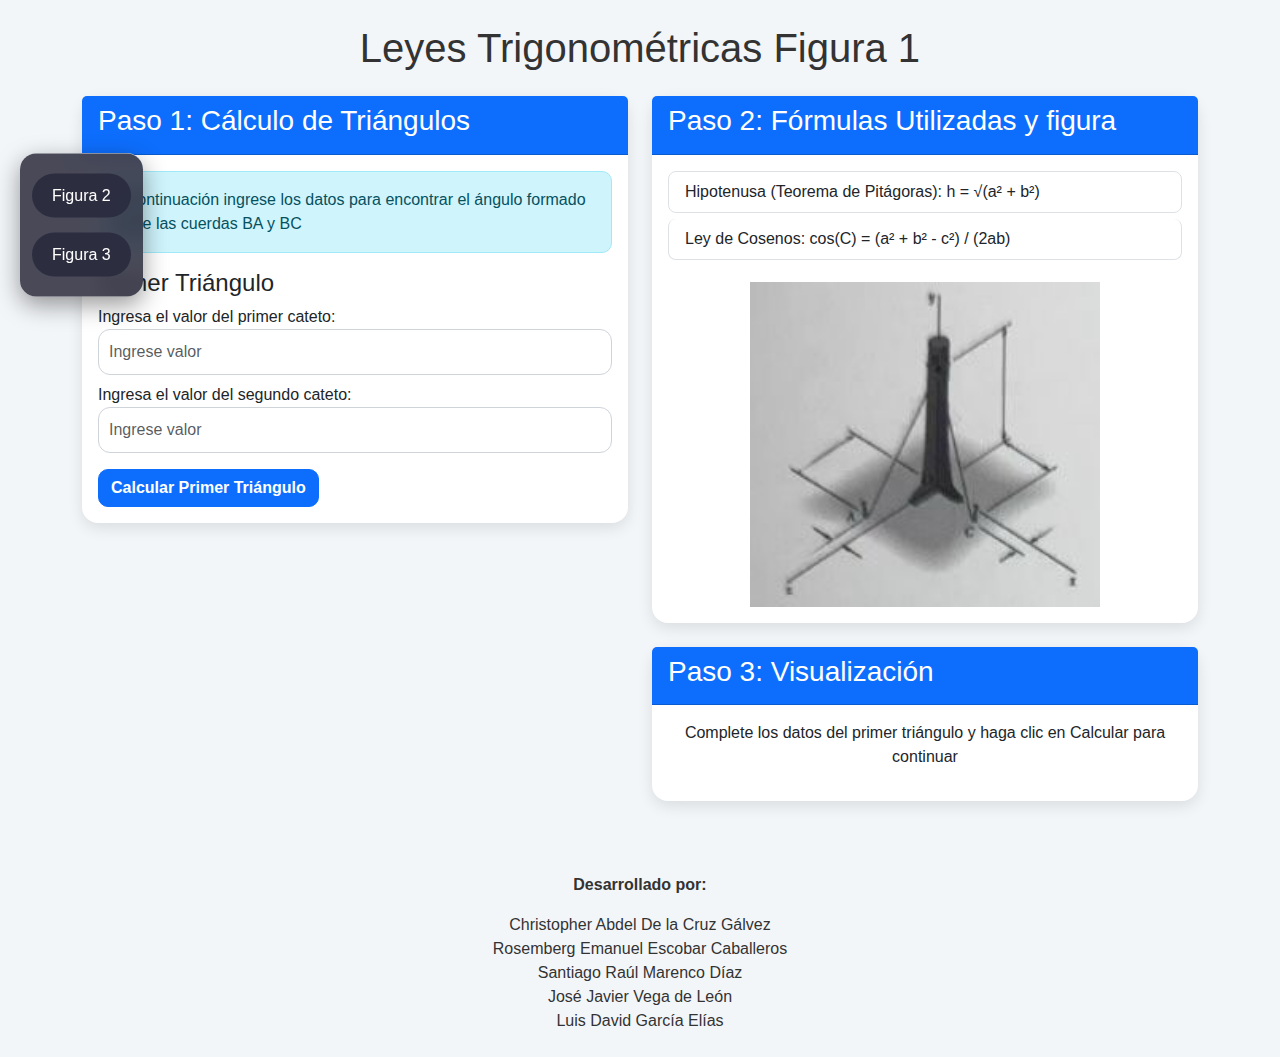
<file: index.html>
<!DOCTYPE html>
<html lang="en">
<head>
    <meta charset="UTF-8">
    <meta name="viewport" content="width=device-width, initial-scale=1.0">
    <title> Figura1 </title>
    <link href="https://cdnjs.cloudflare.com/ajax/libs/bootstrap/5.3.0/css/bootstrap.min.css" rel="stylesheet">
    <link rel="stylesheet" href="Figura1style.css">
</head>
<body>
    <nav class="side-menu">
        <a href="Figura2.html">Figura 2</a>
        <a href="Figura3.html">Figura 3</a>
    </nav>    
  
    <div class="container">
        <h1 class="text-center my-4">Leyes Trigonométricas Figura 1</h1>
        
        <div class="row mt-4">
            <div class="col-md-6">
                <div class="card">
                    <div class="card-header bg-primary text-white">
                        <h3>Paso 1: Cálculo de Triángulos</h3>
                    </div>
                    <div class="card-body">
                        <div class="alert alert-info">
                            A continuación ingrese los datos para encontrar el ángulo formado entre las cuerdas BA y BC
                        </div>
                        
                        <h4>Primer Triángulo</h4>
                        <div class="form-group">
                            <label for="catetoA">Ingresa el valor del primer cateto:</label>
                            <input type="number" id="catetoA" class="form-control" step="0.01" placeholder="Ingrese valor" />
                        </div>
                        <div class="form-group mt-2">
                            <label for="catetoB">Ingresa el valor del segundo cateto:</label>
                            <input type="number" id="catetoB" class="form-control" step="0.01" placeholder="Ingrese valor" />
                        </div>
                        
                        <div id="resultadoPaso1" class="alert alert-success mt-3" style="display: none;">
                            Hipotenusa del primer triángulo: <span id="hipotenusa1Resultado"></span>
                        </div>

                        <div id="paso2Form" style="display: none;">
                            <h4 class="mt-3">Segundo Triángulo</h4>
                            <div class="form-group">
                                <label for="catetoOtro">Ingresa el primer valor del cateto:</label>
                                <input type="number" id="catetoOtro" class="form-control" step="0.01" placeholder="Ingrese valor" />
                            </div>
                            <div class="form-group mt-2">
                                <label for="catetoOtro2">Ingresa el segundo valor del cateto:</label>
                                <input type="number" id="catetoOtro2" class="form-control" step="0.01" placeholder="Ingrese valor" />
                            </div>
                        </div>
                        
                        <div id="resultadoPaso2" class="alert alert-success mt-3" style="display: none;">
                            Hipotenusa del segundo triángulo: <span id="hipotenusa2Resultado"></span>
                        </div>

                        <div id="paso3Form" style="display: none;">
                            <h4 class="mt-3">Tercer Triángulo</h4>
                            <div class="form-group">
                                <label for="altura">Ingresa el valor de la altura:</label>
                                <input type="number" id="altura" class="form-control" step="0.01" placeholder="Ingrese valor" />
                            </div>
                        </div>
                        
                        <div id="resultadoPaso3" class="alert alert-success mt-3" style="display: none;">
                            Hipotenusa del tercer triángulo: <span id="hipotenusa3Resultado"></span>
                        </div>

                        <div id="paso4Info" style="display: none;">
                            <h4 class="mt-3">Cuarto Triángulo</h4>
                            <p>El cateto C es igual a la altura: <span id="alturaValor"></span></p>
                            <p>El cateto D es igual a la hipotenusa del segundo triángulo: <span id="hipotenusa2Valor"></span></p>
                        </div>
                        
                        <div id="resultadoPaso4" class="alert alert-success mt-3" style="display: none;">
                            Hipotenusa del cuarto triángulo: <span id="hipotenusa4Resultado"></span>
                        </div>

                        <div id="paso5Info" style="display: none;">
                            <h4 class="mt-3">Quinto Triángulo</h4>
                            <p>Usando la base calculada y las hipotenusas anteriores</p>
                        </div>
                        
                        <button id="calcularPaso1" class="btn btn-primary mt-3">Calcular Primer Triángulo</button>
                        <button id="calcularPaso2" class="btn btn-success mt-3" style="display: none;">Continuar con Segundo Triángulo</button>
                        <button id="calcularPaso3" class="btn btn-info mt-3" style="display: none;">Continuar con Tercer Triángulo</button>
                        <button id="calcularPaso4" class="btn btn-warning mt-3" style="display: none;">Continuar con Cuarto Triángulo</button>
                        <button id="calcularPaso5" class="btn btn-danger mt-3" style="display: none;">Calcular Quinto Triángulo y Finalizar</button>
                        
                        <div id="resultadoFinal" style="display: none;">
                            <div class="alert alert-success mt-3">
                                <h4 class="alert-heading">¡Cálculos Completados!</h4>
                                <p>Ángulo C calculado: <span id="anguloCResultado"></span>°</p>
                            </div>
                            
                            <div class="mt-4">
                                <h4>Resultados Finales:</h4>
                                <div class="card">
                                    <div class="card-header bg-primary text-white">
                                        <h5 class="mb-0">Resumen de Todos los Cálculos</h5>
                                    </div>
                                    <div class="card-body">
                                        <ul class="list-group">
                                            <li class="list-group-item d-flex justify-content-between align-items-center list-group-item-primary">
                                                Hipotenusa del primer triángulo
                                                <span id="hipotenusa1Final" class="badge bg-primary rounded-pill"></span>
                                            </li>
                                            <li class="list-group-item d-flex justify-content-between align-items-center list-group-item-success">
                                                Hipotenusa del segundo triángulo
                                                <span id="hipotenusa2Final" class="badge bg-success rounded-pill"></span>
                                            </li>
                                            <li class="list-group-item d-flex justify-content-between align-items-center list-group-item-info">
                                                Hipotenusa del tercer triángulo
                                                <span id="hipotenusa3Final" class="badge bg-info rounded-pill"></span>
                                            </li>
                                            <li class="list-group-item d-flex justify-content-between align-items-center list-group-item-warning">
                                                Hipotenusa del cuarto triángulo
                                                <span id="hipotenusa4Final" class="badge bg-warning rounded-pill"></span>
                                            </li>
                                            <li class="list-group-item d-flex justify-content-between align-items-center list-group-item-danger">
                                                Base del quinto triángulo
                                                <span id="baseTrianguloFinal" class="badge bg-danger rounded-pill"></span>
                                            </li>
                                            <li class="list-group-item d-flex justify-content-between align-items-center active">
                                                El ángulo C es
                                                <span id="anguloCFinal" class="badge bg-light text-dark rounded-pill"></span>
                                            </li>
                                        </ul>
                                    </div>
                                </div>
                            </div>
                            
                            <button id="reiniciar" class="btn btn-primary mt-3">Reiniciar Cálculos</button>
                        </div>
                    </div>
                </div>
            </div>
            
            <div class="col-md-6">
                <div class="card">
                    <div class="card-header bg-primary text-white">
                        <h3>Paso 2: Fórmulas Utilizadas y figura</h3>
                    </div>
                    <div class="card-body">
                        <ul class="list-group">
                            <li class="list-group-item">Hipotenusa (Teorema de Pitágoras): h = √(a² + b²)</li>
                            <li class="list-group-item">Ley de Cosenos: cos(C) = (a² + b² - c²) / (2ab)</li>
                        </ul>
                        <div class="text-center mt-3">
                            <center><img id="figura3Imagen" src="Figuras/Figura1.jpg" width="350px" height="325px"></center>
                        </div>
                    </div>
                </div>
                <div class="card mt-4">
                    <div class="card-header bg-primary text-white">
                        <h3>Paso 3: Visualización</h3>
                    </div>
                    <div class="card-body">
                        <div id="visualizacionInicial" class="text-center">
                            <p>Complete los datos del primer triángulo y haga clic en Calcular para continuar</p>
                        </div>
                        
                        <div id="visualizacionPaso1" style="display: none;">
                            <h5>Primer Triángulo</h5>
                            <div class="triangle-container" id="triangulo1Container">
                                <!-- Se llenará dinámicamente mediante JavaScript -->
                            </div>
                        </div>

                        <div id="visualizacionPaso2" class="mt-3" style="display: none;">
                            <h5>Segundo Triángulo</h5>
                            <div class="triangle-container" id="triangulo2Container">
                                <!-- Se llenará dinámicamente mediante JavaScript -->
                            </div>
                        </div>

                        <div id="visualizacionPaso3" class="mt-3" style="display: none;">
                            <h5>Tercer Triángulo</h5>
                            <div class="triangle-container" id="triangulo3Container">
                                <!-- Se llenará dinámicamente mediante JavaScript -->
                            </div>
                        </div>

                        <div id="visualizacionPaso4" class="mt-3" style="display: none;">
                            <h5>Cuarto Triángulo</h5>
                            <div class="triangle-container" id="triangulo4Container">
                                <!-- Se llenará dinámicamente mediante JavaScript -->
                            </div>
                        </div>

                        <div id="visualizacionPaso5" class="mt-3" style="display: none;">
                            <h5>Quinto Triángulo y Ángulo C</h5>
                            <div class="triangle-container" id="triangulo5Container">
                                <!-- Se llenará dinámicamente mediante JavaScript -->
                            </div>
                        </div>
                    </div>
                </div>
            </div>
        </div>
    </div>

    <footer class="text-center py-4 mt-5">
        <strong><p>Desarrollado por:</p></strong>
        <li>Christopher Abdel De la Cruz Gálvez</li>
                <li>Rosemberg Emanuel Escobar Caballeros</li>
                <li>Santiago Raúl Marenco Díaz</li>
                <li>José Javier Vega de León</li>
                <li>Luis David García Elías</li>
    </footer>

    <script src="https://cdnjs.cloudflare.com/ajax/libs/bootstrap/5.3.0/js/bootstrap.bundle.min.js"></script>
    <script src="Figura1script.js"></script>

</body>
</html>
</file>
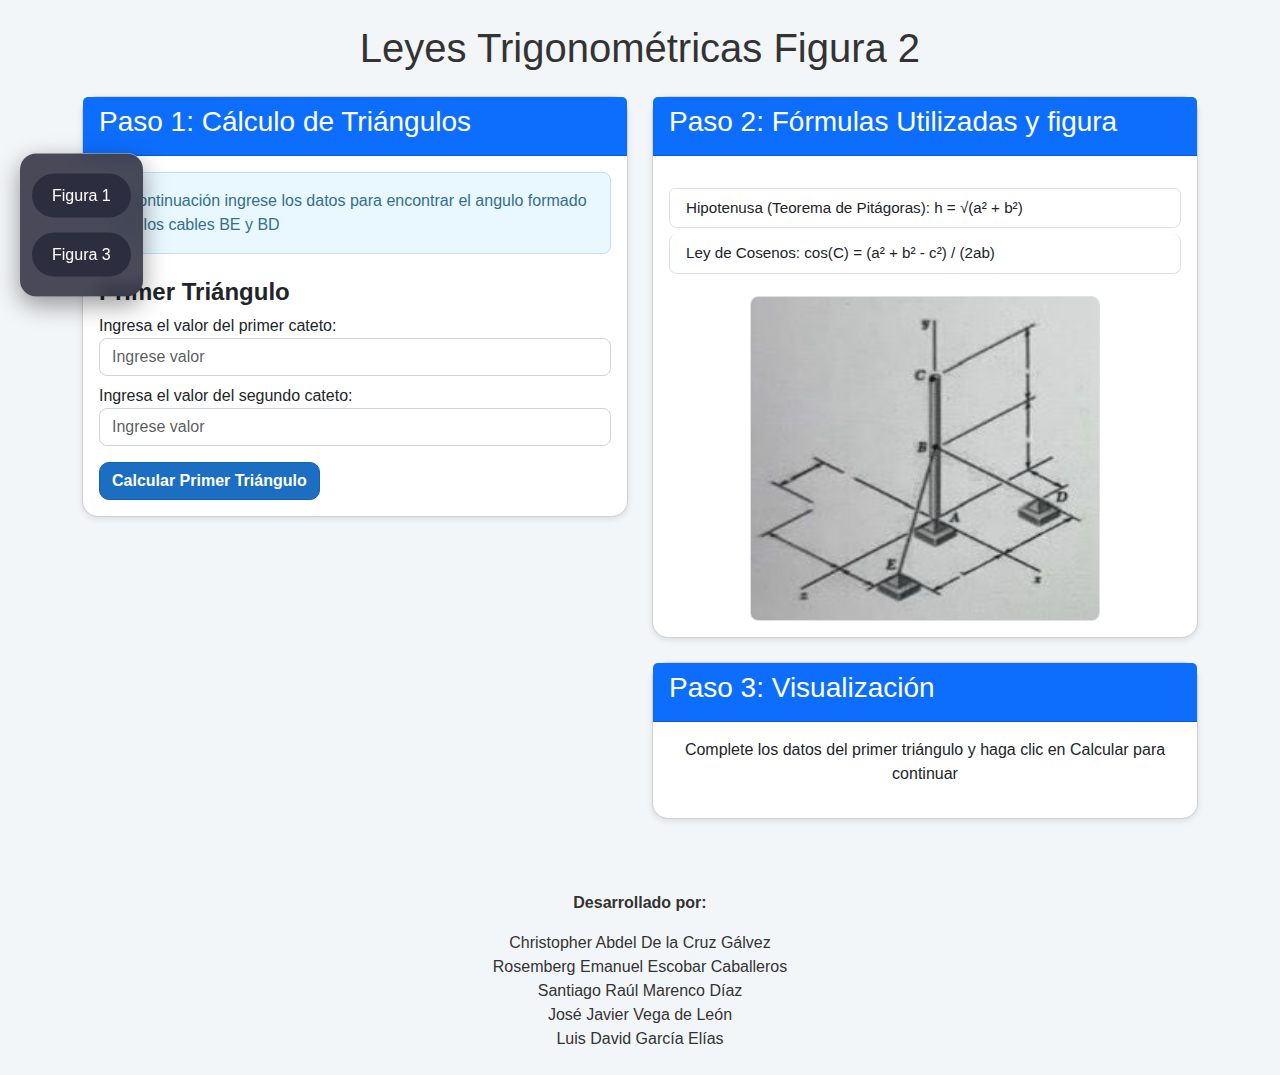
<file: Figura2.html>
<!DOCTYPE html>
<html lang="es">
<head>
    <meta charset="UTF-8">
    <meta name="viewport" content="width=device-width, initial-scale=1.0">

    <link href="https://cdn.jsdelivr.net/npm/bootstrap@5.1.3/dist/css/bootstrap.min.css" rel="stylesheet">
    <link href="Figura2style.css" rel="stylesheet">
</head>
<body>
    <nav class="side-menu">
        <a href="index.html">Figura 1</a>
        <a href="Figura3.html">Figura 3</a>
    </nav>    
    <div class="container">
        <h1 class="text-center my-4">Leyes Trigonométricas Figura 2</h1>
        <div class="row mt-4">
            <div class="col-md-6">
                <div class="card">
                    <div class="card-header bg-primary text-white">
                        <h3>Paso 1: Cálculo de Triángulos</h3>
                    </div>
                    <div class="card-body">
                        <div class="alert alert-info">
                            A continuación ingrese los datos para encontrar el angulo formado por los cables BE y BD 
                        </div>
                        
                        <h4>Primer Triángulo</h4>
                        <div class="form-group">
                            <label for="catetoA">Ingresa el valor del primer cateto:</label>
                            <input type="number" id="catetoA" class="form-control" step="0.01" placeholder="Ingrese valor" />
                        </div>
                        <div class="form-group mt-2">
                            <label for="catetoB">Ingresa el valor del segundo cateto:</label>
                            <input type="number" id="catetoB" class="form-control" step="0.01" placeholder="Ingrese valor" />
                        </div>
                        
                        <div id="paso1Resultados" style="display: none;">
                            <div class="alert alert-success mt-3">
                                Hipotenusa del primer triángulo: <span id="hipotenusaValor"></span>
                            </div>
                        
                            <h4 class="mt-3">Segundo Triángulo</h4>
                            <div class="form-group">
                                <label for="altura">Ingresa la altura:</label>
                                <input type="number" id="altura" class="form-control" step="0.01" placeholder="Ingrese valor" />
                            </div>
                        </div>
                        
                        <button id="calcularPrimerTriangulo" class="btn btn-primary mt-3">Calcular Primer Triángulo</button>
                        <button id="calcularSegundoTriangulo" class="btn btn-primary mt-3" style="display: none;">Calcular Segundo Triángulo</button>
                        
                        <div id="resultadosFinales" class="mt-4" style="display: none;">
                            <h4>Resultados:</h4>
                            <ul class="list-group">
                                <li class="list-group-item d-flex justify-content-between align-items-center">
                                    Hipotenusa del primer triángulo
                                    <span class="badge bg-primary rounded-pill" id="hipotenusa1Final"></span>
                                </li>
                                <li class="list-group-item d-flex justify-content-between align-items-center">
                                    Hipotenusa del segundo triángulo
                                    <span class="badge bg-primary rounded-pill" id="hipotenusa2Final"></span>
                                </li>
                                <li class="list-group-item d-flex justify-content-between align-items-center">
                                    Base del tercer triángulo (2 × cateto B)
                                    <span class="badge bg-primary rounded-pill" id="baseTrianguloFinal"></span>
                                </li>
                                <li class="list-group-item d-flex justify-content-between align-items-center">
                                    El ángulo C es
                                    <span class="badge bg-danger rounded-pill" id="anguloCFinal"></span>
                                </li>
                            </ul>
                        </div>
                    </div>
                </div>
            </div>
            
            <div class="col-md-6">
                <div class="card">
                    <div class="card-header bg-primary text-white">
                        <h3>Paso 2: Fórmulas Utilizadas y figura</h3>
                    </div>
                    <div class="card-body">
                        <ul class="list-group">
                            <li class="list-group-item">Hipotenusa (Teorema de Pitágoras): h = √(a² + b²)</li>
                            <li class="list-group-item">Ley de Cosenos: cos(C) = (a² + b² - c²) / (2ab)</li>
                            <div class="text-center mt-3">
                                <img src="Figuras/Figura2.jpg" alt="Figura 2" width="350px" height="325px">
                            </div>
                        </ul>
                    </div>
                </div>
                <div class="card mt-4">
                    <div class="card-header bg-primary text-white">
                        <h3>Paso 3: Visualización</h3>
                    </div>
                    <div class="card-body">
                        <div id="primerTriangulo" style="display: none;">
                            <h5>Primer Triángulo</h5>
                            <div class="triangle-container" id="triangulo1Container">
                                <!-- El SVG se insertará con JavaScript -->
                            </div>
                        </div>
                        
                        <div id="segundoTriangulo" style="display: none;">
                            <h5>Segundo Triángulo</h5>
                            <div class="triangle-container" id="triangulo2Container">
                                <!-- El SVG se insertará con JavaScript -->
                            </div>
                        </div>

                        <div id="tercerTriangulo" style="display: none;">
                            <h5>Tercer Triángulo (Ángulo C)</h5>
                            <div class="triangle-container" id="triangulo3Container">
                                <!-- El SVG se insertará con JavaScript -->
                            </div>
                        </div>
                        
                        <div id="mensaje-inicial" class="text-center">
                            <p>Complete los datos del primer triángulo y haga clic en Calcular para continuar</p>
                        </div>
                    </div>
                </div>
            </div>
        </div>
    </div>

    <script src="Figura2script.js"></script>
    <footer class="text-center py-4 mt-5">
        <strong><p>Desarrollado por:</p></strong>
        <li>Christopher Abdel De la Cruz Gálvez</li>
                <li>Rosemberg Emanuel Escobar Caballeros</li>
                <li>Santiago Raúl Marenco Díaz</li>
                <li>José Javier Vega de León</li>
                <li>Luis David García Elías</li>
    </footer>
</body>
</html>
</file>
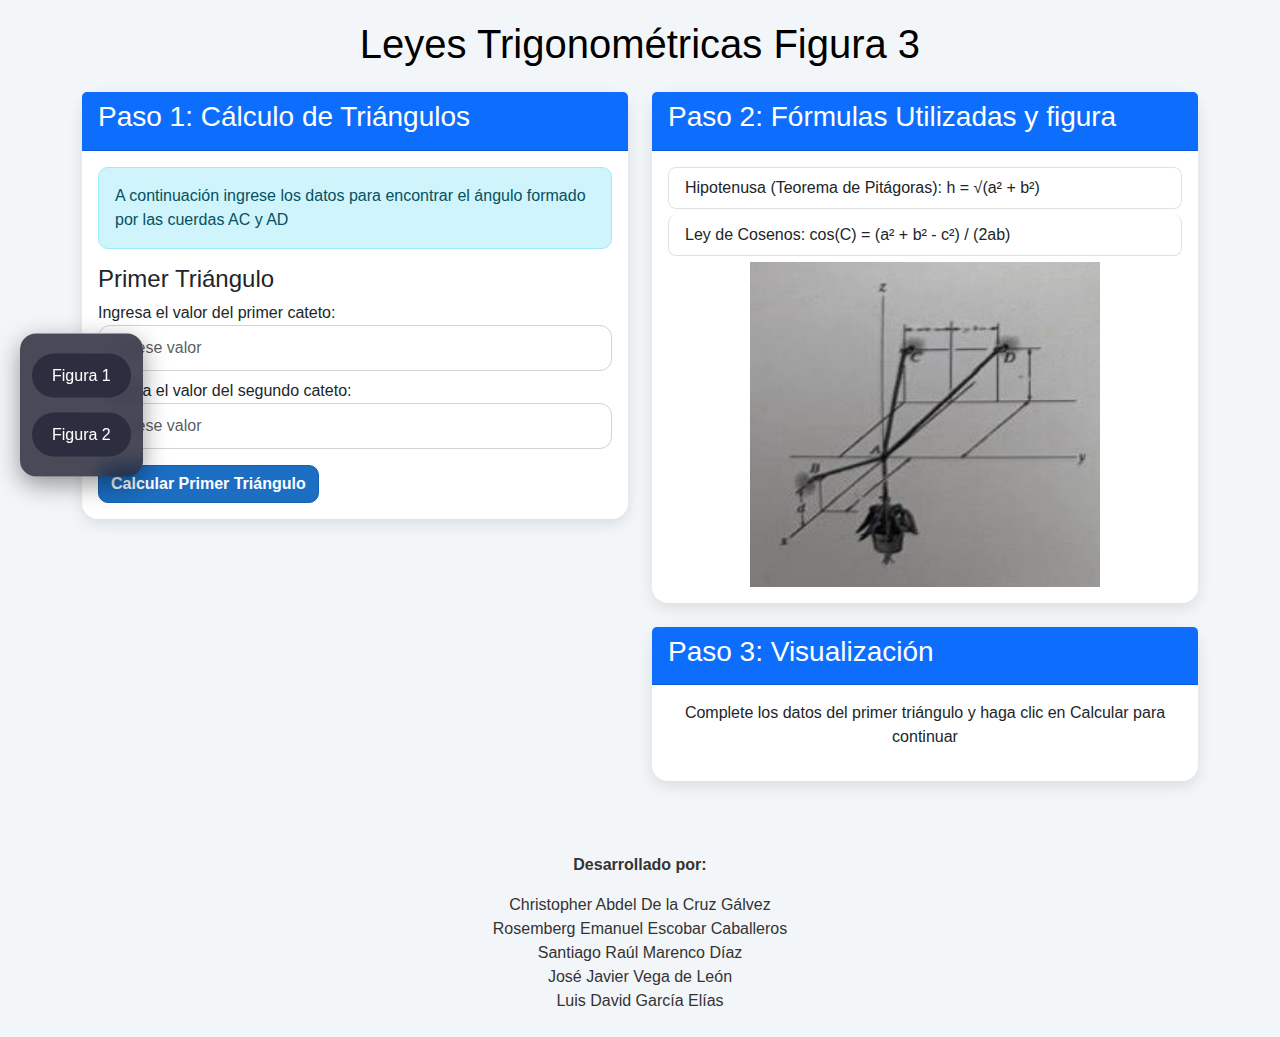
<file: Figura3.html>
<!DOCTYPE html>
<html lang="es">
<head>
    <meta charset="UTF-8">
    <meta name="viewport" content="width=device-width, initial-scale=1.0">
    <title>Leyes Trigonométricas Figura 3</title>
    <link rel="stylesheet" href="https://cdnjs.cloudflare.com/ajax/libs/bootstrap/5.1.3/css/bootstrap.min.css">
    <link rel="stylesheet" href="Figura3style.css">
</head> 
    <body>
        <nav class="side-menu">
            <a href="index.html">Figura 1</a>
            <a href="Figura2.html">Figura 2</a>
        </nav>  
        <h1>Leyes Trigonométricas Figura 3</h1>
        <div class="container">
            <div class="row mt-4">
                <div class="col-md-6">
                    <div class="card">
                        <div class="card-header bg-primary text-white">
                            <h3>Paso 1: Cálculo de Triángulos</h3>
                        </div>
                        <div class="card-body">
                            <div class="alert alert-info">
                                A continuación ingrese los datos para encontrar el ángulo formado por las cuerdas AC y AD
                            </div>
                            <h4>Primer Triángulo</h4>
                            <div class="form-group">
                                <label for="catetoA">Ingresa el valor del primer cateto:</label>
                                <input type="number" id="catetoA" class="form-control" step="0.01" placeholder="Ingrese valor" />
                            </div>
                            <div class="form-group mt-2">
                                <label for="catetoB">Ingresa el valor del segundo cateto:</label>
                                <input type="number" id="catetoB" class="form-control" step="0.01" placeholder="Ingrese valor" />
                            </div>
                            <div id="paso1Results" style="display: none;">
                                <div class="alert alert-success mt-3">
                                    Hipotenusa del primer triángulo: <span id="hipotenusaValor"></span>
                                </div>
                                <h4 class="mt-3">Segundo Triángulo</h4>
                                <div class="form-group">
                                    <label for="catetoOtro">Ingresa el cateto Altura:</label>
                                    <input type="number" id="catetoOtro" class="form-control" step="0.01" placeholder="Ingrese valor" />
                                </div>
                            </div>
                            <button id="calcularPrimerTriangulo" class="btn btn-primary mt-3">Calcular Primer Triángulo</button>
                            <button id="calcularSegundoTriangulo" class="btn btn-primary mt-3" style="display: none;">Calcular Segundo Triángulo</button>
                            <div id="resultadosFinales" class="mt-4" style="display: none;">
                                <h4>Resultados:</h4>
                                <ul class="list-group">
                                    <li class="list-group-item d-flex justify-content-between align-items-center">
                                        Hipotenusa del primer triángulo
                                        <span id="hipotenusaResultado" class="badge bg-primary rounded-pill"></span>
                                    </li>
                                    <li class="list-group-item d-flex justify-content-between align-items-center">
                                        Hipotenusa del segundo triángulo
                                        <span id="hipotenusa2Resultado" class="badge bg-primary rounded-pill"></span>
                                    </li>
                                    <li class="list-group-item d-flex justify-content-between align-items-center">
                                        Tercer triángulo - Cateto Altura
                                        <span id="catetoAlturaResultado" class="badge bg-primary rounded-pill"></span>
                                    </li>
                                    <li class="list-group-item d-flex justify-content-between align-items-center">
                                        El ángulo C es
                                        <span id="anguloCResultado" class="badge bg-danger rounded-pill"></span>
                                    </li>
                                </ul>
                            </div>
                        </div>
                    </div>
                </div>
                <div class="col-md-6">
                    <div class="card">
                        <div class="card-header bg-primary text-white">
                            <h3>Paso 2: Fórmulas Utilizadas y figura</h3>
                        </div>
                        <div class="card-body">
                            <ul class="list-group">
                                <li class="list-group-item">Hipotenusa (Teorema de Pitágoras): h = √(a² + b²)</li>
                                <li class="list-group-item">Ley de Cosenos: cos(C) = (a² + b² - c²) / (2ab)</li>
                            </ul>
                            <center><img id="figura3Imagen" src="Figuras/Figura3.jpg" width="350px" height="325px"></center>
                        </div>
                    </div>
                    <div class="card mt-4">
                        <div class="card-header bg-primary text-white">
                            <h3>Paso 3: Visualización</h3>
                        </div>
                        <div class="card-body">
                            <div id="primerTrianguloVis" style="display: none;">
                                <h5>Primer Triángulo</h5>
                                <div class="triangle-container" id="triangulo1Container"></div>
                            </div>
                            <div id="segundoTrianguloVis" class="mt-3" style="display: none;">
                                <h5>Segundo Triángulo</h5>
                                <div class="triangle-container" id="triangulo2Container"></div>
                            </div>
                            <div id="tercerTrianguloVis" class="mt-3" style="display: none;">
                                <h5>Tercer Triángulo (Ángulo C)</h5>
                                <div class="triangle-container" id="triangulo3Container"></div>
                            </div>
                            <div id="instruccionInicial" class="text-center">
                                <p>Complete los datos del primer triángulo y haga clic en Calcular para continuar</p>
                            </div>
                        </div>
                    </div>
                </div>
            </div>
        </div>
        <script src="Figura3script.js"></script>
        <footer class="text-center py-4 mt-5">
            <strong><p>Desarrollado por:</p></strong>
            <li>Christopher Abdel De la Cruz Gálvez</li>
                    <li>Rosemberg Emanuel Escobar Caballeros</li>
                    <li>Santiago Raúl Marenco Díaz</li>
                    <li>José Javier Vega de León</li>
                    <li>Luis David García Elías</li>
        </footer>
    </body>
    </html>
</file>
<file: Figura1style.css>
/* Fuente base moderna */
body {
    font-family: 'Segoe UI', Tahoma, Geneva, Verdana, sans-serif;
    background-color: #f3f6f9;
    color: #333;
}

/* Títulos sin borde */
h1:focus {
    outline: none;
}

/* Menú lateral flotante con glassmorphism */
.side-menu {
    position: fixed;
    top: 25%;
    left: 20px;
    transform: translateY(-50%);
    display: flex;
    flex-direction: column;
    gap: 15px;
    background: rgba(30, 30, 47, 0.8);
    backdrop-filter: blur(10px);
    padding: 20px 12px;
    border-radius: 16px;
    box-shadow: 0 8px 24px rgba(0, 0, 0, 0.4);
    z-index: 1000;
}

.side-menu a {
    color: #ffffff;
    text-decoration: none;
    font-size: 16px;
    padding: 10px 20px;
    border-radius: 999px;
    background-color: rgba(41, 41, 61, 0.85);
    transition: all 0.3s ease;
}

.side-menu a:hover {
    background-color: #4e4efc;
    transform: translateX(8px);
}

/* Tarjetas modernas */
.card {
    border-radius: 16px;
    box-shadow: 0 5px 15px rgba(0,0,0,0.1);
    border: none;
}

.card-header {
    border-top-left-radius: 16px;
    border-top-right-radius: 16px;
}

/* Formularios bien espaciados */
.form-group label {
    font-weight: 500;
}

.form-control {
    border-radius: 12px;
    border: 1px solid #ced4da;
    padding: 10px;
}

/* Botones con estilo */
.btn {
    border-radius: 10px;
    font-weight: 600;
}

.btn:hover {
    opacity: 0.9;
}

/* Resultados con estilo */
.alert {
    border-radius: 10px;
}
li {
    list-style-type: none; /* Quitar las viñetas */
    padding: 0; /* Eliminar el padding */
    margin: 0; /* Eliminar el margen */
}
/* Visualización de figuras */
.triangle-container {
    border: 2px dashed #4e4efc;
    border-radius: 12px;
    padding: 10px;
    background-color: #ffffff;
    box-shadow: inset 0 0 10px rgba(0, 0, 0, 0.05);
}

/* Scroll en visualización */
.triangle-scroll-container {
    overflow: auto;
    border: 1px solid #ddd;
    background-color: #f9f9f9;
    border-radius: 8px;
}

.triangle-scroll-container::-webkit-scrollbar {
    width: 8px;
    height: 8px;
}

.triangle-scroll-container::-webkit-scrollbar-track {
    background: #f1f1f1;
    border-radius: 4px;
}

.triangle-scroll-container::-webkit-scrollbar-thumb {
    background: #4e4efc;
    border-radius: 4px;
}

.triangle-scroll-container::-webkit-scrollbar-thumb:hover {
    background: #3b3bd6;
}

/* Lista de resultados finales */
.list-group-item {
    border-radius: 8px !important;
    margin-bottom: 6px;
}
</file>
<file: Figura2style.css>
/* Fuente base moderna */
body {
    font-family: 'Segoe UI', Tahoma, Geneva, Verdana, sans-serif;
    background-color: #f3f6f9;
    color: #333;
}

/* Títulos sin borde */
h1 {
    outline: none;
}

/* Menú lateral flotante con glassmorphism */
.side-menu {
    position: fixed;
    top: 25%;
    left: 20px;
    transform: translateY(-50%);
    display: flex;
    flex-direction: column;
    gap: 15px;
    background: rgba(30, 30, 47, 0.8);
    backdrop-filter: blur(10px);
    padding: 20px 12px;
    border-radius: 16px;
    box-shadow: 0 8px 24px rgba(0, 0, 0, 0.4);
    z-index: 1000;
}

.side-menu a {
    color: #ffffff;
    text-decoration: none;
    font-size: 16px;
    padding: 10px 20px;
    border-radius: 999px;
    background-color: rgba(41, 41, 61, 0.85);
    transition: all 0.3s ease;
}

.side-menu a:hover {
    background-color: #4e4efc;
    transform: translateX(8px);
}

/* Tarjetas modernas */
.card {
    border-radius: 1rem;
    box-shadow: 0 2px 6px rgba(0, 0, 0, 0.1);
}

.card-header {
    border-top-left-radius: 1rem;
    border-top-right-radius: 1rem;
    font-size: 1.25rem;
    font-weight: 500;
}

.card-body h4, .card-body h5 {
    margin-top: 1.5rem;
    font-weight: 600;
}

/* Estilo de formularios */
input.form-control {
    border-radius: 0.5rem;
    border: 1px solid #ced4da;
    font-size: 1rem;
}

input.form-control:focus {
    border-color: #1b6ec2;
    box-shadow: 0 0 0 0.2rem rgba(27, 110, 194, 0.25);
}

/* Botones con estilo */
.btn-primary {
    color: #fff;
    background-color: #1b6ec2;
    border-color: #1861ac;
    border-radius: 10px;
    font-weight: 600;
    transition: 0.3s ease;
}

.btn-primary:hover {
    background-color: #155a9c;
    border-color: #144e88;
}

/* Alertas */
.alert-info {
    background-color: #e9f7fe;
    border-color: #bce0fd;
    color: #31708f;
    border-radius: 0.5rem;
}

.alert-success {
    border-radius: 0.5rem;
}

/* Listas */
ul.list-group {
    margin-top: 1rem;
}

.list-group-item {
    font-size: 0.95rem;
    border-radius: 0.5rem; /* Bordes redondeados */
    margin-bottom: 6px; /* Margen inferior */
}

/* Badges */
.badge {
    font-size: 0.9rem;
}

.badge.bg-primary {
    background-color: #1b6ec2 !important;
}

.badge.bg-danger {
    background-color: #dc3545 !important;
}

/* Imágenes */
img {
    border-radius: 0.5rem;
    border: 1px solid #dee2e6;
}

/* Visualización de figuras */
.triangle-container {
    width: auto;
    height: auto;
    position: relative;
    border: 3px dashed #adb5bd; /* Borde de triángulo */
    border-radius: 0.5rem; /* Bordes redondeados */
    padding: 1rem; /* Espaciado interno */
    background-color: #ffffff; /* Color de fondo */
    margin-top: 1rem; /* Margen superior */
}

/* Scroll en visualización */
.triangle-scroll-container {
    overflow: auto; /* Habilitar scroll */
    border: 1px solid #ddd; /* Borde del
        background-color: #f9f9f9; /* Color de fondo */
        border-radius: 0.5rem; /* Bordes redondeados */
        padding: 0.5rem; /* Espaciado interno */
    }
    
    /* Scrollbar personalizado */
    .triangle-scroll-container::-webkit-scrollbar {
        width: 8px; /* Ancho del scrollbar */
        height: 8px; /* Altura del scrollbar */
    }
    
    .triangle-scroll-container::-webkit-scrollbar-track {
        background: #f1f1f1; /* Color de fondo del track */
        border-radius: 4px; /* Bordes redondeados del track */
    }
    
    .triangle-scroll-container::-webkit-scrollbar-thumb {
        background: #28a745; /* Color del thumb */
        border-radius: 4px; /* Bordes redondeados del thumb */
    }
    
    .triangle-scroll-container::-webkit-scrollbar-thumb:hover {
        background: #218838; /* Color del thumb al pasar el mouse */
    }
    li {
        list-style-type: none; /* Quitar las viñetas */
        padding: 0; /* Eliminar el padding */
        margin: 0; /* Eliminar el margen */
    }
    /* Errores y validaciones Blazor (si aplican en este HTML también) */
    .valid.modified:not([type=checkbox]) {
        outline: 1px solid #26b050; /* Contorno para elementos válidos */
    }
    
    .invalid {
        outline: 1px solid red; /* Contorno para elementos inválidos */
    }
    
    .validation-message {
        color: red; /* Color del mensaje de validación */
    }
    
    /* Estilo para el UI de errores de Blazor */
    #blazor-error-ui {
        background: lightyellow; /* Color de fondo del UI de errores */
        bottom: 0; /* Posición en la parte inferior */
        display: none; /* Ocultar por defecto */
        left: 0; /* Alinear a la izquierda */
        padding: 0.6rem 1.25rem 0.7rem 1.25rem; /* Espaciado interno */
        position: fixed; /* Posición fija */
        width: 100%; /* Ancho completo */
        z-index: 1000; /* Z-index alto para superposición */
        box-shadow: 0 -1px 2px rgba(0, 0, 0, 0.2); /* Sombra */
    }
    
    #blazor-error-ui .dismiss {
        cursor: pointer; /* Cambiar cursor al pasar el mouse */
        position: absolute; /* Posición absoluta */
        right: 0.75rem; /* Alinear a la derecha */
        top: 0.5rem; /* Alinear en la parte superior */
    }
</file>
<file: Figura3style.css>
yle>
        html, body {
            font-family: 'Segoe UI', Tahoma, Geneva, Verdana, sans-serif;
            background-color: #f3f6f9;
            color: #333;
        }

        h1 {
            text-align: center;
            margin: 20px 0;
            color: #000000;
            outline: none;
        }

        .side-menu {
            position: fixed;
            top: 45%;
            left: 20px;
            transform: translateY(-50%);
            display: flex;
            flex-direction: column;
            gap: 15px;
            background: rgba(30, 30, 47, 0.8);
            backdrop-filter: blur(10px);
            padding: 20px 12px;
            border-radius: 16px;
            box-shadow: 0 8px 24px rgba(0, 0, 0, 0.4);
            z-index: 1000;
        }

        .side-menu a {
            color: #ffffff;
            text-decoration: none;
            font-size: 16px;
            padding: 10px 20px;
            border-radius: 999px;
            background-color: rgba(41, 41, 61, 0.85);
            transition: all 0.3s ease;
        }

        .side-menu a:hover {
            background-color: #4e4efc;
            transform: translateX(8px);
        }

        .triangle-container {
            border: 2px dashed #4e4efc;
            border-radius: 12px;
            padding: 10px;
            background-color: #ffffff;
            box-shadow: inset 0 0 10px rgba(0, 0, 0, 0.05);
        }

        svg {
            width: 100%;
            height: auto;
        }

        .card {
            border-radius: 16px;
            box-shadow: 0 5px 15px rgba(0,0,0,0.1);
            border: none;
        }

        .card-header {
            border-top-left-radius: 16px;
            border-top-right-radius: 16px;
        }

        .form-group label {
            font-weight: 500;
        }

        .form-control {
            border-radius: 12px;
            border: 1px solid #ced4da;
            padding: 10px;
        }

        .btn {
            border-radius: 10px;
            font-weight: 600;
            transition: 0.3s ease;
        }

        .btn:hover {
            opacity: 0.9;
        }

        .btn-primary {
            color: #fff;
            background-color: #1b6ec2;
            border-color: #1861ac;
        }

        .btn-primary:hover {
            background-color: #155a9c;
            border-color: #144e88;
        }
        li {
            list-style-type: none; /* Quitar las viñetas */
            padding: 0; /* Eliminar el padding */
            margin: 0; /* Eliminar el margen */
        }

        .list-group-item {
            border-radius: 8px !important;
            margin-bottom: 6px;
        }

        .alert {
            border-radius: 10px;
        }
</file>
